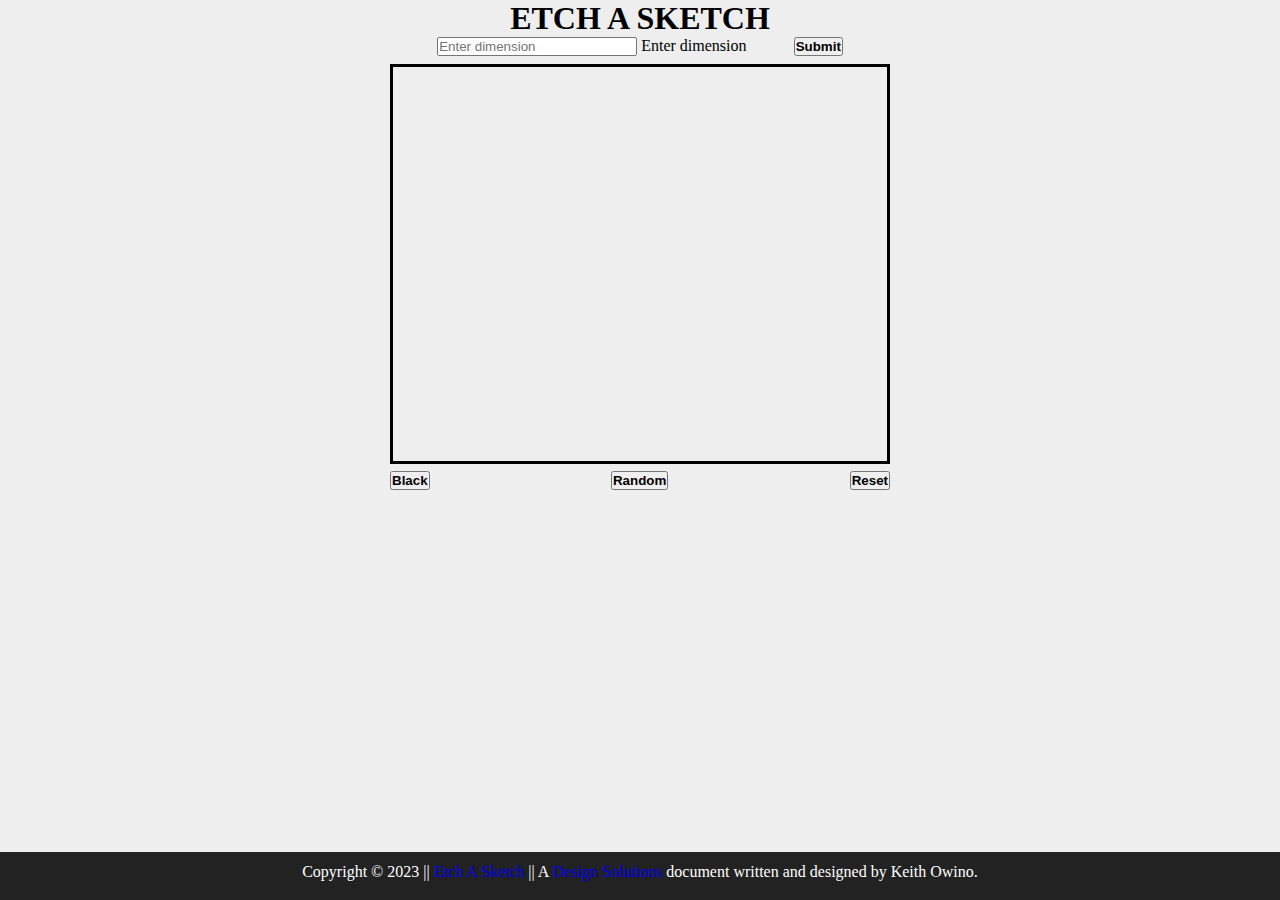
<file: projects/etch-a-sketch/index.html>
<!DOCTYPE html>
<html lang="en">
<head>
    <meta charset="UTF-8">
    <meta name="viewport" content="width=device-width, initial-scale=1.0">
    <meta http-equiv="X-UA-Compatible" content="IE=edge">
    <meta name="Author" content="Keith Owino">
    <meta name="revised" content="18/08/2023">
    <meta name="content" content="text/html">
    <meta name="description" content="This is a template document.">
    <title></title>

    <!-- STYLES -->
    <!-- BOOTSTRAP -->
    <!-- <link rel="stylesheet" href="./styles/bootstrap/css/bootstrap-grid.min.css">
    <link rel="stylesheet" href="./styles/bootstrap/css/bootstrap.min.css"> -->
    <!-- BOOTSTRAP CDN -->
    <link href="https://cdn.jsdelivr.net/npm/bootstrap@5.3.1/dist/css/bootstrap.min.css" rel="stylesheet" integrity="sha384-4bw+/aepP/YC94hEpVNVgiZdgIC5+VKNBQNGCHeKRQN+PtmoHDEXuppvnDJzQIu9" crossorigin="anonymous"> 
    <!-- MAIN -->
    <link rel="stylesheet" href="./styles/CSS/main-sass-compiler.css">

    <link rel="shortcut icon" href="static/images/site_icon_.svg" type="image/x-icon">
</head>
<body>
    <div id="clickToGoBackToTop"></div>
    <header>
        <div class="container-fluid">
            <div class="row">
                <div class="col-sm-12">
                    <div class="site-title-wrapper" id="l-title-wrapper">
                        <h1 class="s-t-s l-s-t-s" id="js-s-t-s"></h1>
                    </div>
                </div>
            </div>
        </div>
    </header>
    <main>
        <div class="container">
            <div class="row">
                <div class="col-sm-12">
                    <div class="grid">
                        <div class="grid-manipulators">
                            <form>
                                <div class="selection">
                                    <div class="form-floating">
                                        <input type="number" name="number" max="100" min="0" class="form-control mi-dimension js-dimension" id="pixelDimension" placeholder="Enter dimension">
                                        <label for="pixelDimension">Enter dimension</label>
                                    </div>
                                    <input type="button" value="submit" class="btn btn-lg btn-primary mb-size js-submit-dimensions">
                                </div>
                            </form>
                            <!-- <button type="button" class="btn btn-lg btn-primary mb-size js-submit-dimensions">submit</button> -->
                            <p class="l-bot-response js-bot-response"></p>
                        </div>
                        <div id="grid-body"></div>
                        <div class="grid-manipulators">
                            <div class="category">
                                <button type="button" class="btn btn-lg btn-dark mb-size js-color-black">black</button>
                                <button type="button" class="btn btn-lg btn-success mb-size js-color-random">random</button>
                                <button type="button" class="btn btn-lg btn-primary mb-size js-reset-divisions-bg">reset</button>
                            </div>
                        </div>
                    </div>
                </div>
            </div>
        </div>
    </main>
    <footer>
        <div class="container-fluid">
            <div class="row">
                <div class="col-sm-12">
                    <div class="footnote-wrapper" id="footnote-wrapper">
                        <p class="footer-p" id="footnote">
                            Copyright <span>&copy;</span> 2023 <span class="footer-site-title">|| <a href="#clickToGoBackToTop" class="m-footnote-site-title-ref js-site-title-ref" title="Click to go back to top"></a> ||</span> A <a href="./static/404 template/four ow four.html" target="_blank" rel="noopener noreferrer" class="m-parent-site-ref" title="Parent site">design solutions</a> document written and designed by Keith Owino.
                        </p>
                    </div>
                </div>
            </div>
        </div>
    </footer>

    <!-- SCRIPTS -->
    <!-- BOOTSTRAP -->
    <!-- <script src="./styles/bootstrap/js/bootstrap.min.js"></script> -->
    <script src="https://cdn.jsdelivr.net/npm/bootstrap@5.3.1/dist/js/bootstrap.bundle.min.js" integrity="sha384-HwwvtgBNo3bZJJLYd8oVXjrBZt8cqVSpeBNS5n7C8IVInixGAoxmnlMuBnhbgrkm" crossorigin="anonymous"></script>
    <!-- JQUERY -->
    <script src="https://ajax.googleapis.com/ajax/libs/jquery/3.6.4/jquery.min.js"></script>
    <!-- MAIN -->
    <script src="scripts/main.js"></script>
</body>
</html>

<!-- 
    OFF CANVAS
    
    <span>
    &clubs;
    &Congruent;
    &equiv;
    &hercon;
    &plus;
    &female;
    &boxv;
    &male;
</span>

-->
</file>
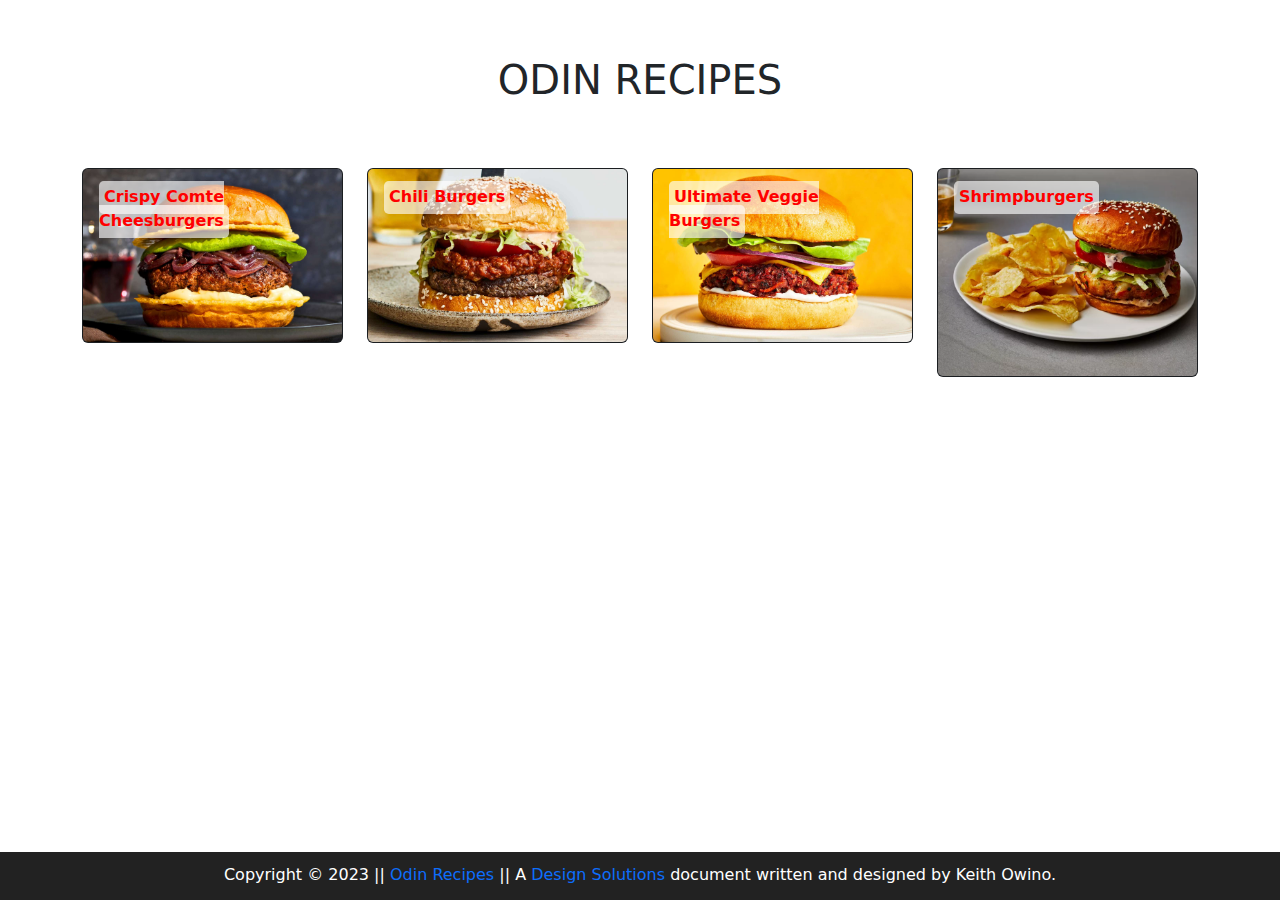
<file: projects/odin-recipes/index.html>
<!DOCTYPE html>
<html lang="en">
<head>
    <meta charset="UTF-8">
    <meta name="viewport" content="width=device-width, initial-scale=1.0">
    <meta http-equiv="X-UA-Compatible" content="IE=edge">
    <meta name="Author" content="Keith Owino">
    <meta name="revised" content="18/08/2023">
    <meta name="content" content="text/html">
    <meta name="description" content="This is a template document.">
    <title></title>

    <!-- STYLES -->
    <!-- BOOTSTRAP -->
    <link rel="stylesheet" href="./styles/bootstrap/css/bootstrap-grid.min.css">
    <link rel="stylesheet" href="./styles/bootstrap/css/bootstrap.min.css">
    <!-- MAIN -->
    <link rel="stylesheet" href="./styles/CSS/main-sass-compiler.css">

    <link rel="shortcut icon" href="static/images/site_icon_.svg" type="image/x-icon">
</head>
<body>
    <div id="clickToGoBackToTop"></div>
    <header>
        <div class="container-fluid">
            <div class="row">
                <div class="col-sm-12">
                    <div class="site-title-wrapper" id="l-title-wrapper">
                        <h1 class="s-t-s l-s-t-s" id="js-s-t-s"></h1>
                    </div>
                </div>
            </div>
        </div>
    </header>
    <main>
        <div class="container">
            <div class="row">
                <div class="col-sm-12 col-md-3">
                    <div class="card text-bg-dark">
                        <img src="static/images/001-crispy-comte-cheesburgers.jpg" class="card-img" alt="...">
                        <div class="card-img-overlay">
                            <a href="recipes/hamberger.html" class="m-recipe-ref card-title">crispy comte cheesburgers</a>
                        </div>
                    </div>
                </div>
                <div class="col-sm-12 col-md-3">
                    <div class="card text-bg-dark">
                        <img src="static/images/001-japanese-style-chili-burgers-with-yuzu-mayo.jpg" class="card-img" alt="...">
                        <div class="card-img-overlay">
                            <a href="static/404 template/four ow four.html" class="m-recipe-ref card-title">chili burgers</a>
                        </div>
                    </div>
                </div>
                <div class="col-sm-12 col-md-3">
                    <div class="card text-bg-dark">
                        <img src="static/images/001-ultimate-veggie-burgers.jpg" class="card-img" alt="...">
                        <div class="card-img-overlay">
                            <a href="static/404 template/four ow four.html" class="m-recipe-ref card-title">ultimate veggie burgers</a>
                        </div>
                    </div>
                </div>
                <div class="col-sm-12 col-md-3">
                    <div class="card text-bg-dark">
                        <img src="static/images/005-shrimpburgers.webp" class="card-img" alt="...">
                        <div class="card-img-overlay">
                            <a href="static/404 template/four ow four.html" class="m-recipe-ref card-title">shrimpburgers</a>
                        </div>
                    </div>
                </div>
            </div>
        </div>
    </main>
    <footer>
        <div class="container-fluid">
            <div class="row">
                <div class="col-sm-12">
                    <div class="footnote-wrapper" id="footnote-wrapper">
                        <p class="footer-p" id="footnote">
                            Copyright <span>&copy;</span> 2023 <span class="footer-site-title">|| <a href="#clickToGoBackToTop" class="m-footnote-site-title-ref js-site-title-ref" title="Click to go back to top"></a> ||</span> A <a href="./static/404 template/four ow four.html" target="_blank" rel="noopener noreferrer" class="m-parent-site-ref" title="Parent site">design solutions</a> document written and designed by Keith Owino.
                        </p>
                    </div>
                </div>
            </div>
        </div>
    </footer>

    <!-- SCRIPTS -->
    <!-- BOOTSTRAP -->
    <script src="./styles/bootstrap/js/bootstrap.min.js"></script>
    <!-- MAIN -->
    <script src="scripts/main.js"></script>
</body>
</html>
</file>
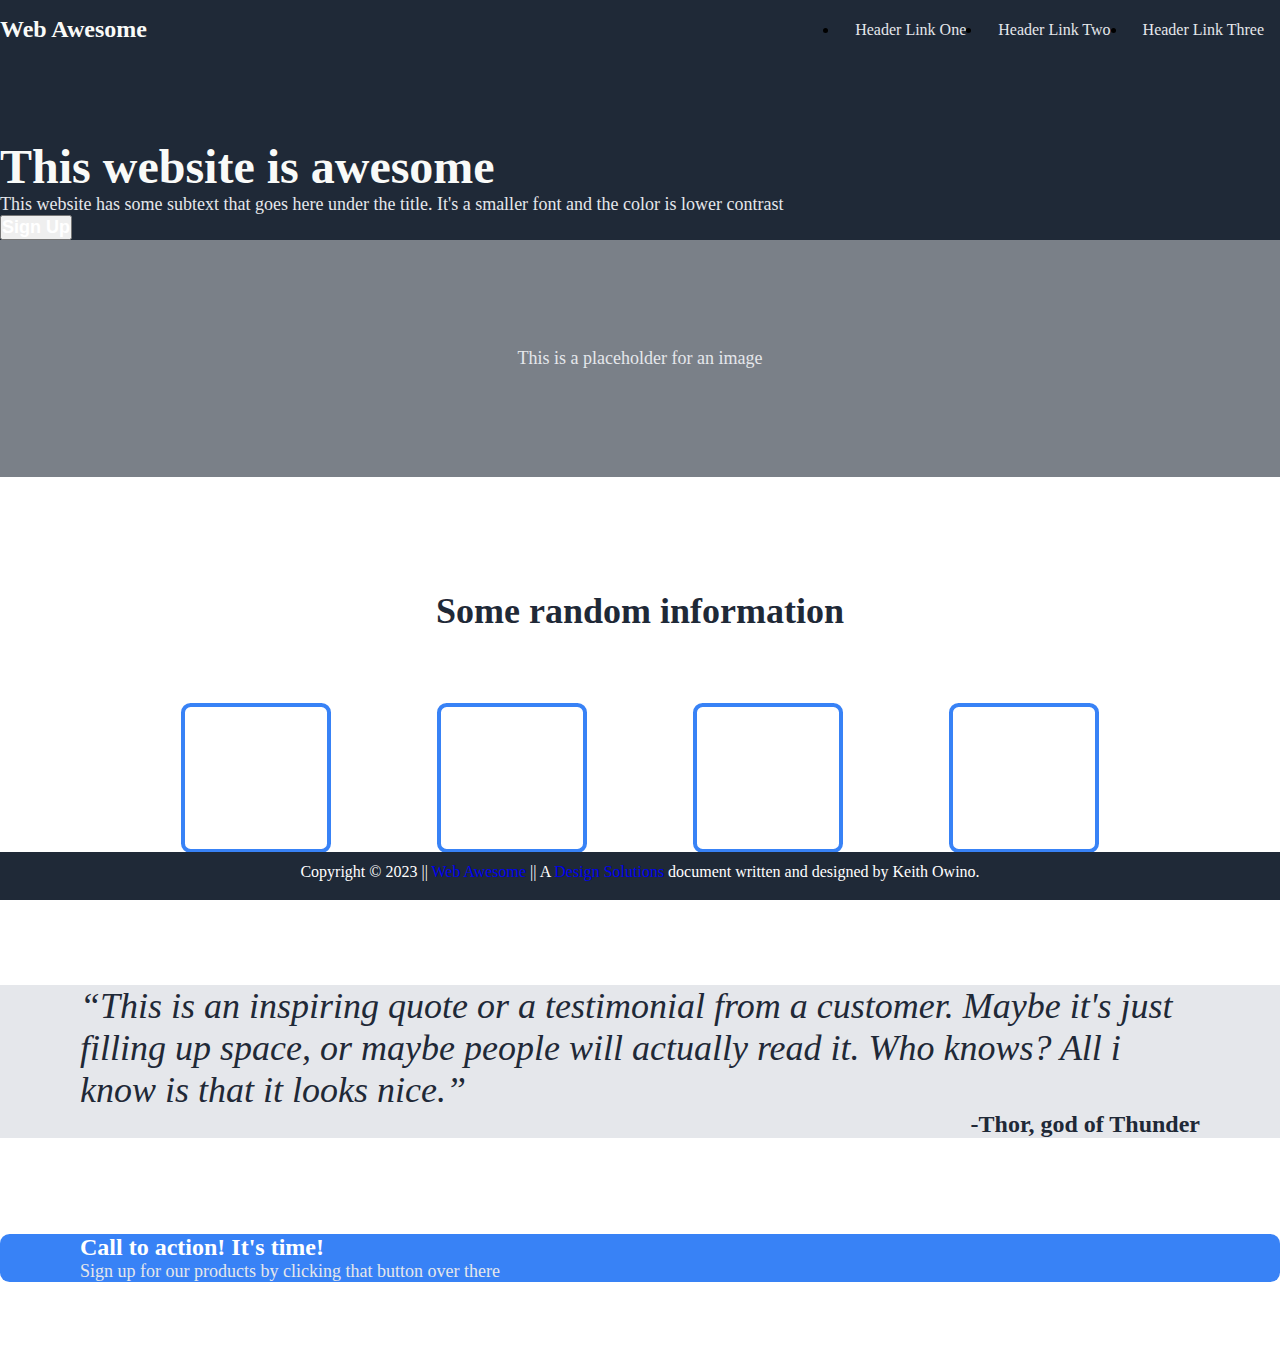
<file: projects/web-awesome/index.html>
<!DOCTYPE html>
<html lang="en">
<head>
    <meta charset="UTF-8">
    <meta name="viewport" content="width=device-width, initial-scale=1.0">
    <meta http-equiv="X-UA-Compatible" content="IE=edge">
    <meta name="Author" content="Keith Owino">
    <meta name="revised" content="04/09/2023">
    <meta name="content" content="text/html">
    <meta name="description" content="This is a document written for learning purposes.">
    <title></title>

    <!-- STYLES -->
    <!-- BOOTSTRAP -->
    <link href="https://cdn.jsdelivr.net/npm/bootstrap@5.3.1/dist/css/bootstrap.min.css" rel="stylesheet" integrity="sha384-4bw+/aepP/YC94hEpVNVgiZdgIC5+VKNBQNGCHeKRQN+PtmoHDEXuppvnDJzQIu9" crossorigin="anonymous">
    <!-- MAIN -->
    <link rel="stylesheet" href="./styles/CSS/main-sass-compiler.css">

    <link rel="shortcut icon" href="static/images/site_icon_.svg" type="image/x-icon">
</head>
<body>
    <div id="clickToGoBackToTop"></div>
    <header>
        <div class="container-fluid">
            <div class="row header-row-one">
                <div class="col"></div>
                <div class="col-sm-12 col-md-9">
                    <nav class="nav-items">
                        <div class="nav-brand">
                            <a href="" class="app-title js-app-name"></a>
                        </div>
                        <ul class="nav-links">
                            <li class="nav-link">
                                <a href="" class="nav-link-a">header link one</a>
                            </li>
                            <li class="nav-link">
                                <a href="" class="nav-link-a">header link two</a>
                            </li>
                            <li class="nav-link">
                                <a href="" class="nav-link-a">header link three</a>
                            </li>
                        </ul>
                    </nav>
                </div>
                <div class="col"></div>
            </div>
            <div class="row header-row-two">
                <div class="col"></div>
                <div class="col-sm-12 col-md-9">
                    <div class="row sub-header-row-two">
                        <div class="col-sm-12 col-md-6">
                            <h1 class="hero-main">This website is awesome</h1>
                            <p class="hero-text">This website has some subtext that goes here under the title. It's a smaller font and the color is lower contrast</p>
                            <button class="btn btn-lg bg-primary hero-sign-up-btn">sign up</button>
                        </div>
                        <div class="col-sm-12 col-md-6">
                            <p class="hero-img-placeholder">This is a placeholder for an image</p>
                        </div>
                    </div>
                </div>
                <div class="col"></div>
            </div>
        </div>
    </header>
    <main>
        <div class="container-fluid">
            <div class="container">
                <div class="row">
                    <div class="col-sm-12">
                        <h2 class="random-info-title">Some random information</h2>
                        <div class="row illustrations-row">
                            <div class="col-sm-12 col-md-3">
                                <div class="blank-img-placeholder"></div>
                                <p class="illustration-text">This is some subtext under an illustration or image</p>
                            </div>
                            <div class="col-sm-12 col-md-3">
                                <div class="blank-img-placeholder"></div>
                                <p class="illustration-text">This is some subtext under an illustration or image</p>
                            </div>
                            <div class="col-sm-12 col-md-3">
                                <div class="blank-img-placeholder"></div>
                                <p class="illustration-text">This is some subtext under an illustration or image</p>
                            </div>
                            <div class="col-sm-12 col-md-3">
                                <div class="blank-img-placeholder"></div>
                                <p class="illustration-text">This is some subtext under an illustration or image</p>
                            </div>
                        </div>
                    </div>
                </div>
            </div>
        </div>
        <div class="container-fluid testimonial-section">
            <div class="container">
                <div class="row">
                    <div class="col-sm-12">
                        <div class="quote">
                            <q class="testimonial-text">This is an inspiring quote or a testimonial from a customer. Maybe it's just filling up space, or maybe people will actually read it. Who knows? All i know is that it looks nice.</q>
                            <p class="client">-Thor, god of Thunder</p>
                        </div>
                    </div>
                </div>
            </div>
        </div>
        <div class="container-fluid">
            <div class="container call-to-action-container">
                <div class="row">
                    <div class="col-sm-12">
                        <div class="row call-to-action-section">
                            <div class="col-sm-12 col-md-6 sign-up-message">
                                <p class="call-to-action-title">Call to action! It's time!</p>
                                <p class="sign-up-ref-text">Sign up for our products by clicking that button over there</p>
                            </div>
                            <div class="col-sm-12 col-md-6 call-to-action-btn-wrapper">
                                <button type="button" class="btn btn-lg call-to-action-btn">sign up</button>
                            </div>
                        </div>
                    </div>
                </div>
            </div>
        </div>
    </main>
    <footer>
        <div class="container-fluid">
            <div class="row">
                <div class="col-sm-12">
                    <div class="footnote-wrapper" id="footnote-wrapper">
                        <p class="footer-p" id="footnote">
                            Copyright <span>&copy;</span> 2023 <span class="footer-site-title">|| <a href="#clickToGoBackToTop" class="m-footnote-site-title-ref js-site-title-ref" title="Click to go back to top"></a> ||</span> A <a href="./static/404 template/four ow four.html" target="_blank" rel="noopener noreferrer" class="m-parent-site-ref" title="Parent site">design solutions</a> document written and designed by Keith Owino.
                        </p>
                    </div>
                </div>
            </div>
        </div>
    </footer>

    <!-- SCRIPTS -->
    <!-- BOOTSTRAP -->
    <script src="https://cdn.jsdelivr.net/npm/bootstrap@5.3.1/dist/js/bootstrap.bundle.min.js" integrity="sha384-HwwvtgBNo3bZJJLYd8oVXjrBZt8cqVSpeBNS5n7C8IVInixGAoxmnlMuBnhbgrkm" crossorigin="anonymous"></script>
    <!-- MAIN -->
    <script src="scripts/main.js"></script>
</body>
</html>
</file>
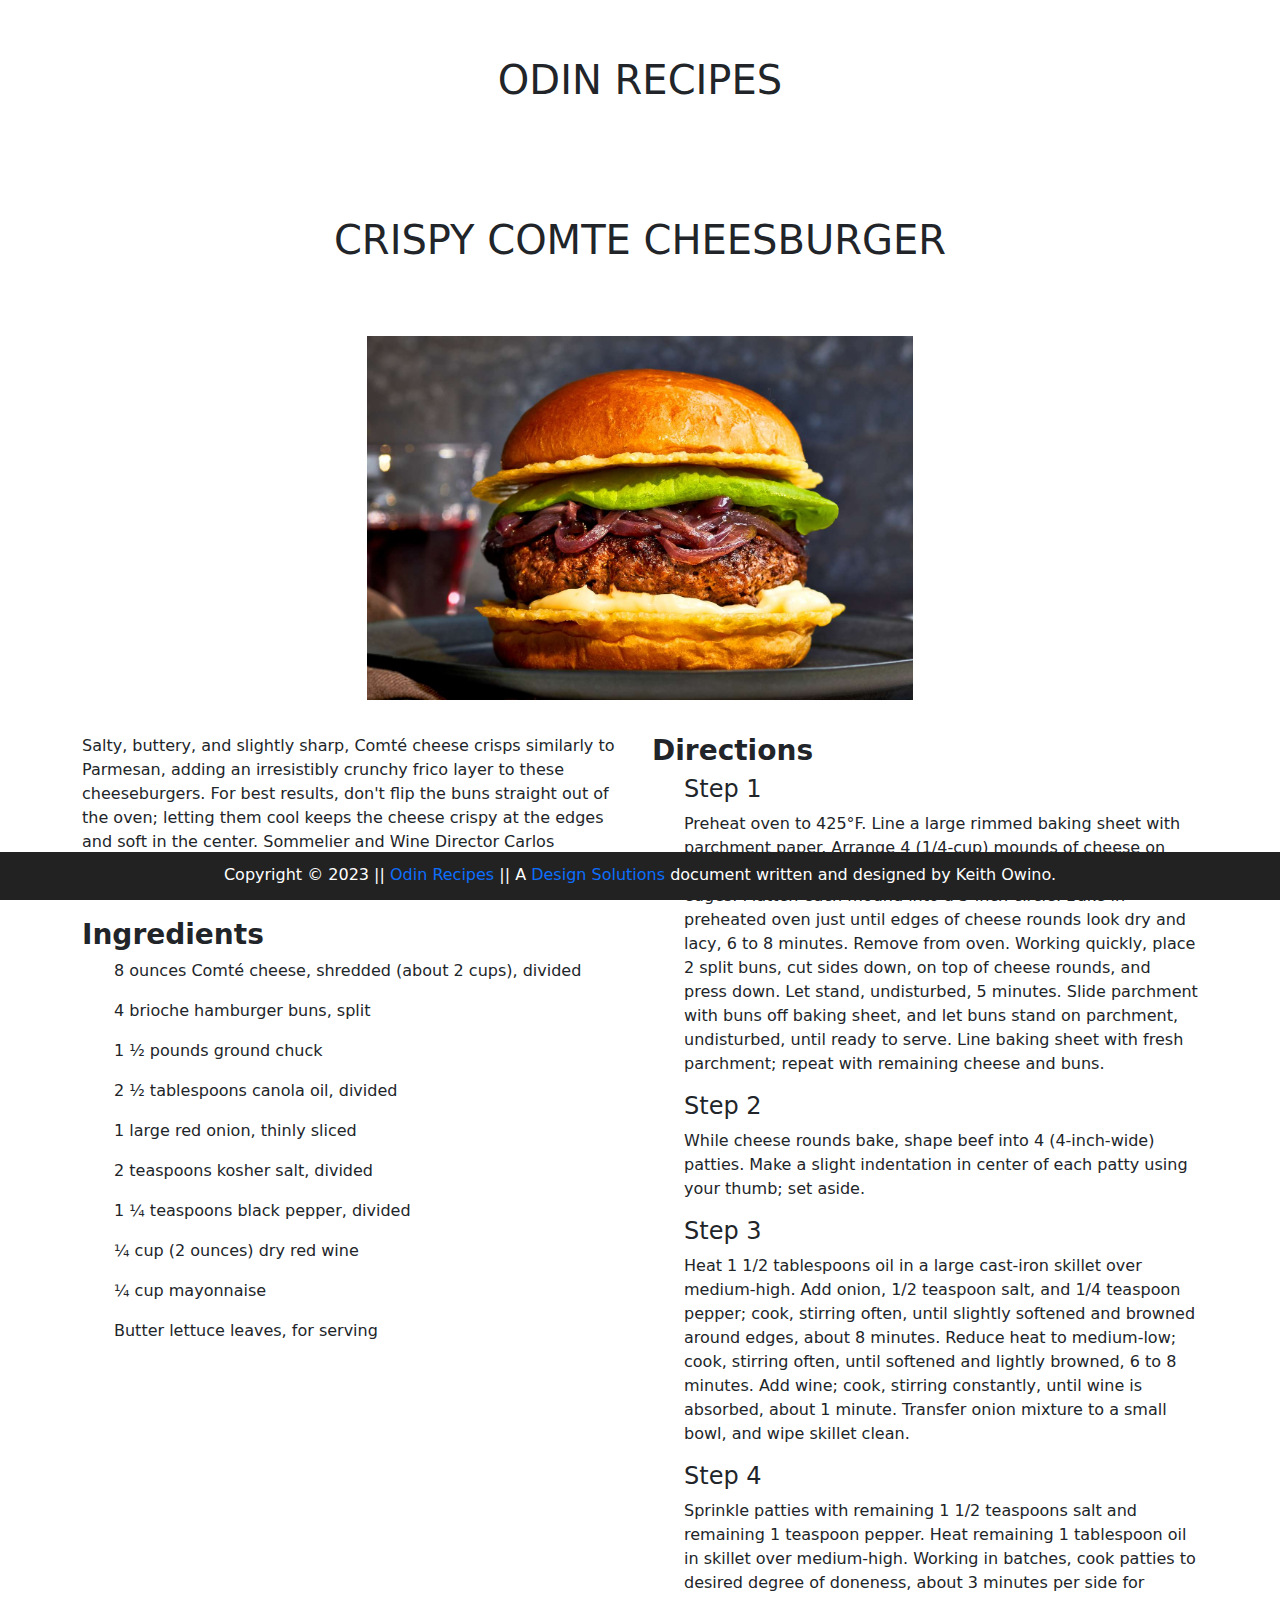
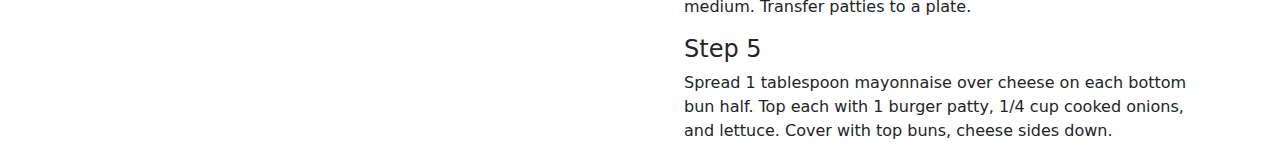
<file: projects/odin-recipes/recipes/hamberger.html>
<!DOCTYPE html>
<html lang="en">
<head>
    <meta charset="UTF-8">
    <meta name="viewport" content="width=device-width, initial-scale=1.0">
    <meta http-equiv="X-UA-Compatible" content="IE=edge">
    <meta name="Author" content="Keith Owino">
    <meta name="revised" content="18/08/2023">
    <meta name="content" content="text/html">
    <meta name="description" content="This is a template document.">
    <title></title>

    <!-- STYLES -->
    <!-- BOOTSTRAP -->
    <link rel="stylesheet" href="../styles/bootstrap/css/bootstrap-grid.min.css">
    <link rel="stylesheet" href="../styles/bootstrap/css/bootstrap.min.css">
    <!-- MAIN -->
    <link rel="stylesheet" href="../styles/CSS/main-sass-compiler.css">

    <link rel="shortcut icon" href="static/images/site_icon_.svg" type="image/x-icon">
</head>
<body>
    <div id="clickToGoBackToTop"></div>
    <header>
        <div class="container-fluid">
            <div class="row">
                <div class="col-sm-12">
                    <div class="site-title-wrapper" id="l-title-wrapper">
                        <h1 class="s-t-s l-s-t-s" id="js-s-t-s"></h1>
                    </div>
                </div>
            </div>
        </div>
    </header>
    <main>
        <div class="container">
            <div class="row">
                <div class="col"></div>
                <div class="col-sm-12 col-md-6">
                    <div class="recipe-img-wrapper">
                        <img src="../static/images/001-crispy-comte-cheesburgers.jpg" alt="" class="img-fluid">
                    </div>
                </div>
                <div class="col"></div>
            </div>
            <div class="row l-row-wrapper">
                <div class="col-sm-12 col-md-6">
                    <div class="recipe-detail">
                        <p>
                            Salty, buttery, and slightly sharp, Comté cheese crisps similarly to Parmesan, adding an irresistibly crunchy frico layer to these cheeseburgers. For best results, don't flip the buns straight out of the oven; letting them cool keeps the cheese crispy at the edges and soft in the center. Sommelier and Wine Director Carlos Solorzano-Smith of Matsuhisa in Aspen, Colorado, suggests pairing this burger with a bottle of Bordeaux for a next-level experience
                        </p>
                        <h3>Ingredients</h3>
                        <ul class="ingredients-list">
                            <li class="ingredients-list-item">
                                <p>
                                    8 ounces Comté cheese, shredded (about 2 cups), divided
                                </p>
                            </li>
                            <li class="ingredients-list-item">
                                <p>
                                    4 brioche hamburger buns, split
                                </p>
                            </li>
                            <li class="ingredients-list-item">
                                <p>
                                    1 ½ pounds ground chuck
                                </p>
                            </li>
                            <li class="ingredients-list-item">
                                <p>
                                    2 ½ tablespoons canola oil, divided
                                </p>
                            </li>
                            <li class="ingredients-list-item">
                                <p>
                                    1 large red onion, thinly sliced
                                </p>
                            </li>
                            <li class="ingredients-list-item">
                                <p>
                                    2 teaspoons kosher salt, divided
                                </p>
                            </li>
                            <li class="ingredients-list-item">
                                <p>
                                    1 ¼ teaspoons black pepper, divided
                                </p>
                            </li>
                            <li class="ingredients-list-item">
                                <p>
                                    ¼ cup (2 ounces) dry red wine
                                </p>
                            </li>
                            <li class="ingredients-list-item">
                                <p>
                                    ¼ cup mayonnaise
                                </p>
                            </li>
                            <li class="ingredients-list-item">
                                <p>
                                    Butter lettuce leaves, for serving
                                </p>
                            </li>
                        </ul>
                        
                    </div>
                </div>
                <div class="col-sm-12 col-md-6">
                    <div class="recipe-detail">
                        <h3>Directions</h3>
                        <ul>
                            <li>
                                <h4>Step 1</h4>
                                <p>
                                    Preheat oven to 425°F. Line a large rimmed baking sheet with parchment paper. Arrange 4 (1/4-cup) mounds of cheese on prepared pan spaced 3 inches apart and 11/2 inches from edges. Flatten each mound into a 3-inch circle. Bake in preheated oven just until edges of cheese rounds look dry and lacy, 6 to 8 minutes. Remove from oven. Working quickly, place 2 split buns, cut sides down, on top of cheese rounds, and press down. Let stand, undisturbed, 5 minutes. Slide parchment with buns off baking sheet, and let buns stand on parchment, undisturbed, until ready to serve. Line baking sheet with fresh parchment; repeat with remaining cheese and buns.
                                </p>
                            </li>
                            <li>
                                <h4>Step 2</h4>
                                <p>
                                    While cheese rounds bake, shape beef into 4 (4-inch-wide) patties. Make a slight indentation in center of each patty using your thumb; set aside.
                                </p>
                            </li>
                            <li>
                                <h4>Step 3</h4>
                                <p>
                                    Heat 1 1/2 tablespoons oil in a large cast-iron skillet over medium-high. Add onion, 1/2 teaspoon salt, and 1/4 teaspoon pepper; cook, stirring often, until slightly softened and browned around edges, about 8 minutes. Reduce heat to medium-low; cook, stirring often, until softened and lightly browned, 6 to 8 minutes. Add wine; cook, stirring constantly, until wine is absorbed, about 1 minute. Transfer onion mixture to a small bowl, and wipe skillet clean.
                                </p>
                            </li>
                            <li>
                                <h4>Step 4</h4>
                                <p>
                                    Sprinkle patties with remaining 1 1/2 teaspoons salt and remaining 1 teaspoon pepper. Heat remaining 1 tablespoon oil in skillet over medium-high. Working in batches, cook patties to desired degree of doneness, about 3 minutes per side for medium. Transfer patties to a plate.
                                </p>
                            </li>
                            <li>
                                <h4>Step 5</h4>
                                <p>
                                    Spread 1 tablespoon mayonnaise over cheese on each bottom bun half. Top each with 1 burger patty, 1/4 cup cooked onions, and lettuce. Cover with top buns, cheese sides down.
                                </p>
                            </li>
                        </ul>
                    </div>
                </div>
            </div>
        </div>
    </main>
    <footer>
        <div class="container-fluid">
            <div class="row">
                <div class="col-sm-12">
                    <div class="footnote-wrapper" id="footnote-wrapper">
                        <p class="footer-p" id="footnote">
                            Copyright <span>&copy;</span> 2023 <span class="footer-site-title">|| <a href="#clickToGoBackToTop" class="m-footnote-site-title-ref js-site-title-ref" title="Click to go back to top"></a> ||</span> A <a href="./static/404 template/four ow four.html" target="_blank" rel="noopener noreferrer" class="m-parent-site-ref" title="Parent site">design solutions</a> document written and designed by Keith Owino.
                        </p>
                    </div>
                </div>
            </div>
        </div>
    </footer>

    <!-- SCRIPTS -->
    <!-- BOOTSTRAP -->
    <script src="../styles/bootstrap/js/bootstrap.min.js"></script>
    <!-- MAIN -->
    <script src="../scripts/main.js"></script>
    <script>
        const originalTitle = document.title;
        document.title = originalTitle + ' | Crispy Comte Cheesburger'

        titleElement.innerHTML += '<br> <p>Crispy Comte Cheesburger</p>';
    </script>
</body>
</html>
</file>
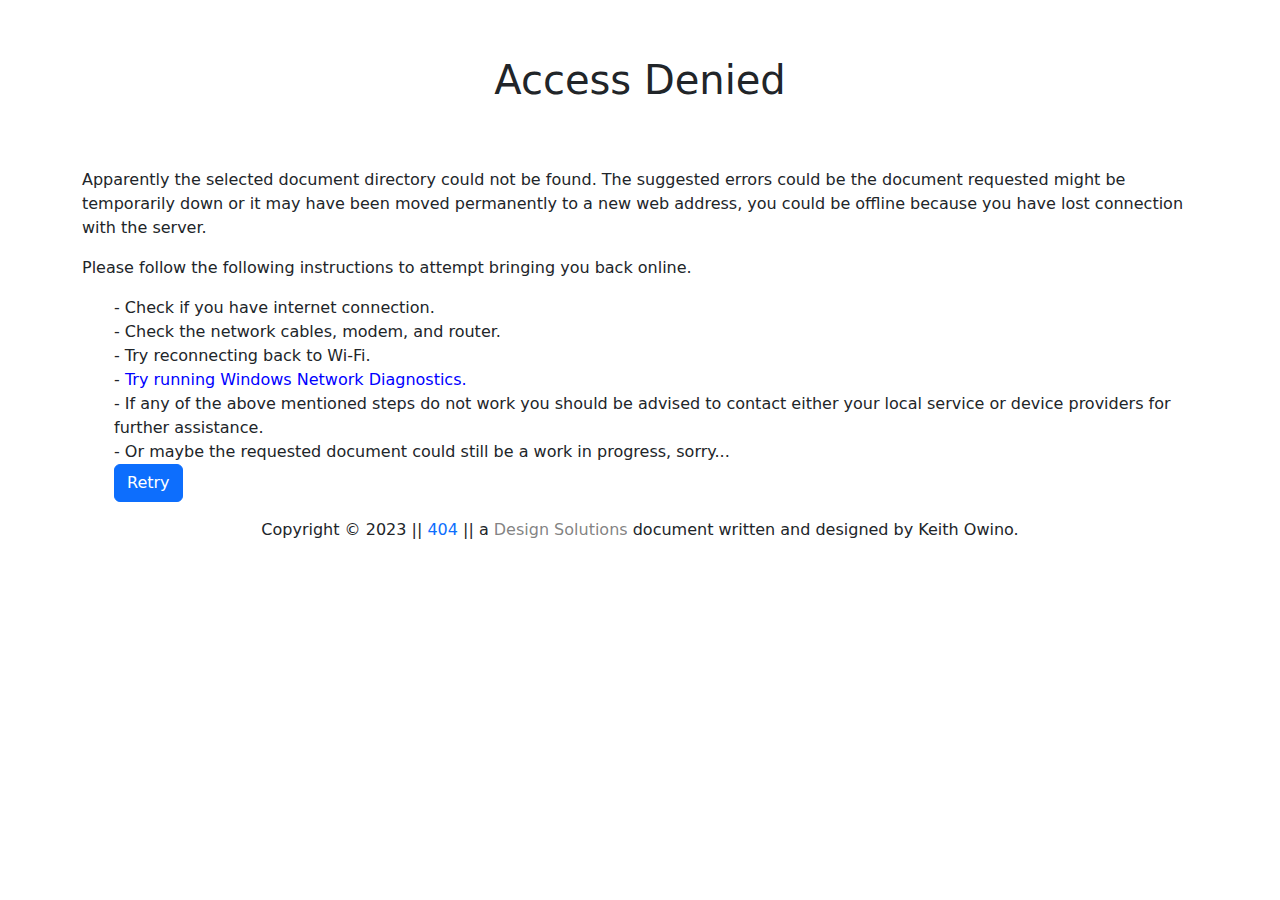
<file: projects/etch-a-sketch/static/404 template/four ow four.html>
<!DOCTYPE html>
<html lang="en">
<head>
    <meta charset="UTF-8">
    <meta http-equiv="X-UA-Compatible" content="IE=edge">
    <meta name="viewport" content="width=device-width, initial-scale=1.0">
    <title></title>
    <meta name="description" content="This is a 404 document.">
    <meta name="author" content="Keith Owino">
    <meta name="content" content="text/html">
    <meta name="revised" content="29/08/2023">

    <!-- STYLES -->
    <!-- BOOTSTRAP -->
    <link rel="stylesheet" href="../../styles/bootstrap/css/bootstrap-grid.min.css">
    <link rel="stylesheet" href="../../styles/bootstrap/css/bootstrap.min.css">
    <!-- FOUR OW FOUR -->
    <link rel="stylesheet" href="../../styles/four ow four.css">
</head>
<body>
    <header>
        <div id="backToTop"></div>
        <div class="container-fluid">
            <div class="row">
                <div class="col"></div>
                <div class="col-sm-12 col-md-6">
                    <div class="site-title-wrapper">
                        <h1 class="site-title">access denied</h1>
                    </div>
                </div>
                <div class="col"></div>
            </div>
        </div>
    </header>
    <main>
        <div class="container">
            <div class="row">
                <div class="col-sm-12">
                    <div class="error-message-wrapper">
                        <p class="error-intro">
                            Apparently the selected document directory could not be found. The suggested errors could be the document requested might be temporarily down or it may have been moved permanently
                             to a new web address, you could be offline because you have lost connection with the server.
                        </p>
                        <p class="error-intro">
                            Please follow the following instructions to attempt bringing you back online.
                        </p>
                        <ul class="error-fix-options">
                            <li class="error-fix-options-li"><span>-</span> 
                                Check if you have internet connection.
                            </li>
                            <li class="error-fix-options-li"><span>-</span> 
                                Check the network cables, modem, and router.
                            </li>
                            <li class="error-fix-options-li"><span>-</span> 
                                Try reconnecting back to Wi-Fi.
                            </li>
                            <li class="error-fix-options-li"><span>-</span> 
                                <a class="error-fix-options-a" href="redirect documents/prank request.html">
                                    Try running Windows Network Diagnostics.
                                </a>
                            </li>
                            <li class="error-fix-options-li"><span>-</span> 
                                If any of the above mentioned steps do not work you should be advised to contact either your local service or device providers for further assistance.
                            </li>
                            <li class="error-fix-options-li"><span>-</span> 
                                Or maybe the requested document could still be a work in progress, sorry...
                            </li>
                            <li class="error-fix-options-li">
                                <div class="retry-wrapper">
                                    <a class="btn btn-primary error-fix-options-button-a" href="./redirect documents/blank.html" role="button">retry</a>
                                </div>
                            </li>
                        </ul>
                    </div>
                </div>
            </div>
        </div>
    </main>
    <footer>
        <div class="container-fluid">
            <div class="row">
                <div class="col-sm-12">
                    <div class="footnote-wrapper">
                        <p class="footer-p">
                            Copyright <span>&copy;</span> 2023 <span class="footer-site-title">|| <a href="" class="footnote-site-title-ref js-title-ref"></a> ||</span> a <a href="#" rel="noopener noreferrer" class="footnote-parent-site-ref">design solutions</a> document written and designed by Keith Owino.
                        </p>
                    </div>
                </div>
            </div>
        </div>
    </footer>

    <!-- SCRIPTS -->
    <!-- BOOTSTRAP -->
    <script src="../../styles/bootstrap/js/bootstrap.min.js"></script>
    <!-- FOUR OW FOUR -->
    <script src="../../scripts/four ow four.js"></script>
</body>
</html>
</file>
<file: projects/etch-a-sketch/styles/CSS/main-sass-compiler.css>
* {
  margin: 0;
  padding: 0;
  box-sizing: border-box; }

body {
  background-color: #eee; }

.l-s-t-s {
  text-transform: uppercase;
  text-align: center; }

main {
  margin-bottom: 4em; }

.grid {
  width: 500px;
  display: block;
  margin: auto; }

.selection {
  display: flex;
  justify-content: space-evenly;
  align-items: center; }

.category {
  display: flex;
  justify-content: space-between;
  align-items: center; }

#grid-body {
  height: 400px;
  border: 0.2em solid #000;
  margin: 1.5% auto;
  display: grid; }

.l-bot-response {
  text-align: center;
  margin-top: 0.4em;
  font-size: 18px;
  font-weight: 700;
  background-color: #fff; }

footer {
  position: fixed;
  left: 0;
  right: 0;
  bottom: 0;
  height: 3em;
  background-color: #222; }

#footnote-wrapper {
  display: flex; }

#footnote {
  margin: 0.7em auto;
  color: #fff; }

.m-footnote-site-title-ref, .m-parent-site-ref {
  text-decoration: none;
  text-transform: capitalize; }
  .m-footnote-site-title-ref:hover, .m-parent-site-ref:hover {
    color: white; }

.mb-size {
  text-transform: capitalize;
  font-weight: 700; }

.mi-dimension {
  width: 200px; }

/*# sourceMappingURL=main-sass-compiler.css.map */
</file>
<file: projects/odin-recipes/styles/CSS/main-sass-compiler.css>
* {
  margin: 0;
  padding: 0;
  box-sizing: border-box; }

body {
  background-color: #fff; }

h3 {
  font-weight: 700; }

ul {
  list-style: none; }

footer {
  position: fixed;
  left: 0;
  right: 0;
  bottom: 0;
  height: 3em;
  background-color: #222; }

#footnote-wrapper {
  display: flex; }

#footnote {
  margin: 0.7em auto;
  color: #fff; }

.l-s-t-s {
  line-height: 4em;
  text-transform: uppercase;
  text-align: center; }

.l-row-wrapper {
  margin-top: 3%; }

.m-footnote-site-title-ref, .m-parent-site-ref {
  text-decoration: none;
  text-transform: capitalize; }
  .m-footnote-site-title-ref:hover, .m-parent-site-ref:hover {
    color: white; }

.m-recipe-ref {
  text-decoration: none;
  padding: 0.4em 0.3125em 0.5em;
  background-color: #ffffffa2;
  border-radius: 0.3em;
  color: red;
  font-weight: 700;
  text-transform: capitalize; }
  .m-recipe-ref:hover {
    color: #b30000;
    background-color: #fff; }

/*# sourceMappingURL=main-sass-compiler.css.map */
</file>
<file: projects/web-awesome/styles/CSS/main-sass-compiler.css>
* {
  margin: 0;
  padding: 0;
  box-sizing: border-box; }

body {
  background-color: #fff; }

main {
  margin-bottom: 3em; }

header {
  background-color: #1f2937; }

.hero-main {
  font-size: 48px;
  color: #f9faf8;
  font-weight: 700; }

.hero-text {
  font-size: 18px;
  color: #e5e7eb; }

.hero-img-placeholder {
  font-size: 18px;
  color: #e5e7eb;
  background-color: #ffffff68;
  text-align: center;
  padding: 6em 0; }

.header-row-one {
  padding: 1em 0; }

.header-row-two {
  margin-top: 5em; }

.sub-header-row-two {
  margin-bottom: 5em; }

.nav-items {
  display: flex;
  align-items: center;
  justify-content: center; }

.nav-brand {
  margin-right: auto; }

.app-title {
  text-decoration: none;
  text-transform: capitalize;
  font-size: 24px;
  color: #f9faf8;
  font-weight: 700; }

.nav-links {
  display: flex;
  align-items: center;
  margin: 0.1em 0 0; }

.nav-link-a {
  text-decoration: none;
  text-transform: capitalize;
  color: #e5e7eb;
  margin-right: 1em;
  margin-left: 1em; }

.random-info-title {
  color: #1f2937;
  text-align: center;
  font-size: 36px;
  font-weight: 700;
  line-height: 3em; }

.blank-img-placeholder {
  height: 150px;
  width: 150px;
  border: 0.3em solid #3882f6;
  border-radius: 0.6em;
  margin: auto; }

.illustration-text {
  text-align: center;
  color: #1f2937;
  width: 90%;
  padding-left: 1em; }

.illustrations-row {
  display: flex;
  justify-content: space-around;
  align-items: center;
  margin: 3% 10%; }

.testimonial-section {
  background-color: #e5e7eb; }

.testimonial-text {
  color: #1f2937;
  font-size: 36px;
  font-style: italic; }

.client {
  text-align: right;
  color: #1f2937;
  font-weight: 700;
  font-size: 24px; }

.quote {
  margin: 6em 5em; }

.call-to-action-section {
  display: flex;
  align-items: center;
  width: 100%;
  margin: 2em 5em; }

.call-to-action-container {
  background-color: #3882f6;
  margin: 5em auto;
  border-radius: 0.6em; }

.call-to-action-title {
  font-size: 24px;
  color: #fff;
  font-weight: 700; }

.sign-up-ref-text {
  color: #e5e7eb;
  font-size: 18px; }

.sign-up-message {
  margin-right: auto; }

footer {
  position: fixed;
  left: 0;
  right: 0;
  bottom: 0;
  height: 3em;
  background-color: #1f2937; }

#footnote-wrapper {
  display: flex; }

#footnote {
  margin: 0.7em auto;
  color: #fff; }

.m-footnote-site-title-ref, .m-parent-site-ref {
  text-decoration: none;
  text-transform: capitalize; }
  .m-footnote-site-title-ref:hover, .m-parent-site-ref:hover {
    color: white; }

.hero-sign-up-btn {
  color: #fff;
  text-transform: capitalize;
  font-size: 18px;
  font-weight: 700; }

.call-to-action-btn {
  border: 0.2em solid #fff;
  color: #fff;
  text-transform: capitalize;
  font-size: 18px;
  font-weight: 700;
  margin-left: 50%; }
  .call-to-action-btn:hover {
    background-color: #1f2937;
    color: #e5e7eb; }

.call-to-action-btn-wrapper {
  display: flex;
  align-items: center; }

/*# sourceMappingURL=main-sass-compiler.css.map */
</file>
<file: projects/etch-a-sketch/styles/four ow four.css>
* {
    padding: 0;
    margin: 0;
    box-sizing: border-box;
}
 
html {
    background-color: #fff;
}

/* HEADER */

.site-title {
    text-align: center;
    line-height: 4em;
    text-transform: capitalize;
}

/* MAIN */

.error-fix-options {
    list-style: none;
}

.error-fix-options-a {
    color: #00f;
    text-decoration: none;
}

.error-fix-options-a:hover {
    color: #09dffb;
}

.error-fix-options-button-a {
    text-transform: capitalize;
}

/* FOOTER */

.footnote-site-title-ref {
    text-decoration: none;
}

.footnote-parent-site-ref {
    text-decoration: none;
    text-transform: capitalize;
    color: rgba(103, 103, 103, 0.833);
    font-weight: 500;
}

.footnote-parent-site-ref:hover {
    color: #00f;
}

.footer-p {
    text-align: center;
}

.prank-text {
    text-align: center;
    font-size: 6em;
    font-weight: bold;
}
.prank-text-two {
    text-align: center;
}
</file>
